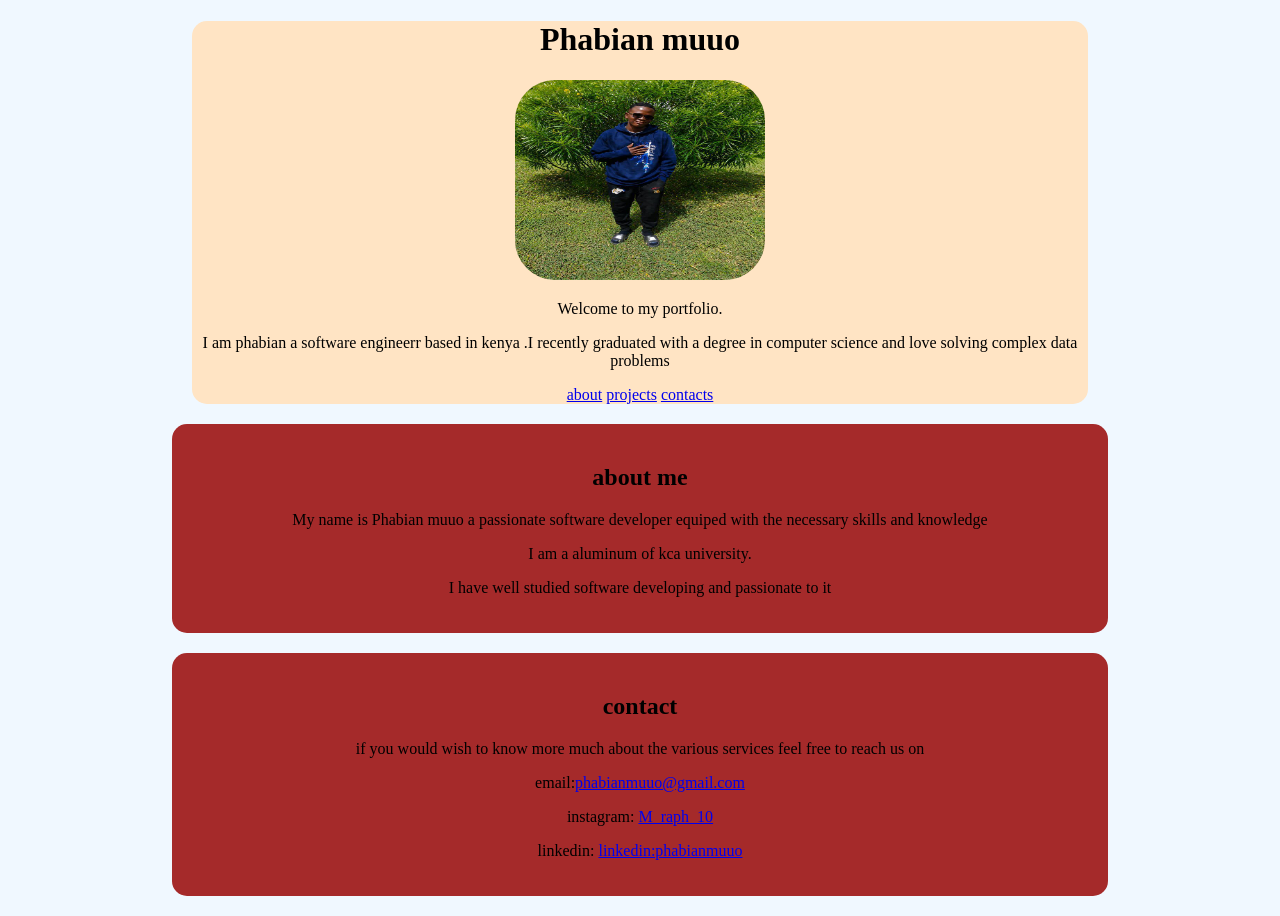
<file: index.html>
<!DOCTYPE html>
<html lang="en">
    <head>
        <meta charset="utf-8">
        <meta
             name="viewport"
             content="width=device-width,initial-scale=1.0"/>
        <title>MY PORTFOLIO </title>
        <link rel="stylesheet" href="styles.css"/> 
    </head>
    <body>
        <header>
            <h1>Phabian muuo</h1>
                <img src="Raph.jpg" alt="Profile Picture"/>
                <p>Welcome to my portfolio.</p>
                <p>I am phabian a software engineerr based in kenya .I recently graduated with a degree in computer science and love solving complex data problems </p>
                <nav>
                    <a href="#about">about</a>
                    <a href="projects.html">projects</a>
                    <a href="#contacts">contacts</a>
                </nav>
        </header>
        <main>
            <section id="about">
                <h2>about me </h2>
                    <p>My name is Phabian muuo a passionate software developer equiped with the necessary skills and knowledge</p>
                    <p>I am a aluminum of kca university.</p>
                    <P>I have well studied software developing and passionate to it  </P>
            </section>

            <section id="contacts">
                <h2>contact</h2>   
                <p>if you would wish to know more much about the various services feel free to reach us on</p>
                <p>email:<a href="mailto:phabianmuuo@gmail.com">phabianmuuo@gmail.com</A></p>
                <p>instagram: <a href="htps://www.instagram.com/M_raph_10" target="_blank">M_raph_10</a></p>
                <P>linkedin: <a href="https:www.linkedin.com/in/phabian-muuo-44672643a">linkedin:phabianmuuo</a></P>

            </section>
        </main>
    </body>    
</html>
</file>
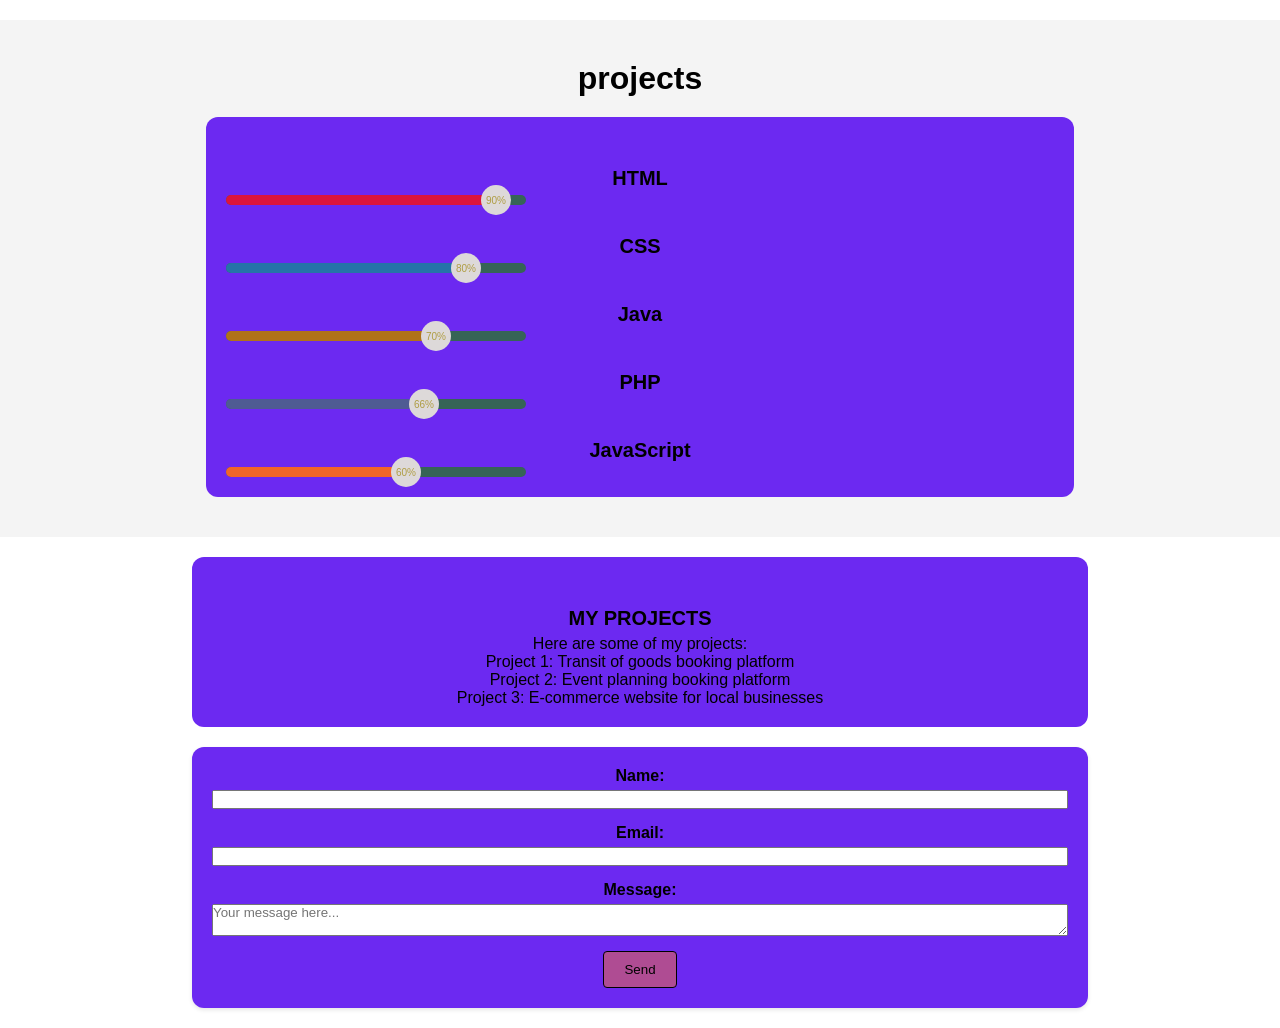
<file: projects.html>
<!DOCTYPE html>
<html lang="en">
    <head>
        <meta charset="utf-8">
        <meta  name="viewport" content="width=device-width,initial-scale=1.0"/>
        <title>MY Projects </title>
        <link rel="stylesheet" href="styles(2).css"/> 
    </head>
    <body>
        <div class="container">
            <h1>projects </h1>
            <div class="skills">
                <h2>HTML</h2>
                <div class="skill-bar">
                    <div class="html" style="width: 90%;"><span>90%</span></div>
                </div>
                <h2>CSS</h2>
                <div class="skill-bar">
                    <div class="css" style="width: 80%;"><span>80%</span></div>
                </div>
                <h2>Java</h2>
                <div class="skill-bar">
                    <div class="java" style="width: 70%;"><span>70%</span></div>
                </div>  
                <h2>PHP</h2>
                <div class="skill-bar">
                    <div class="php" style="width: 66%;"><span>66%</span></div>    
                </div>
                <h2>JavaScript</h2>
                <div class="skill-bar">
                    <div class="javascript" style="width: 60%;"><span>60%</span></div>
                </div>
            </div>
        </div>
        <div class="project">    
            <H2>MY PROJECTS</H2>
            <P>Here are some of my projects:</P>
            <p>Project 1: Transit of goods booking platform</p>
            <p>Project 2: Event planning booking platform</p>   
            <p>Project 3: E-commerce website for local businesses</p>
        </div>
        <div class="contact-me">
            <form action="https://formspree.io/f/xppwvwqj" method="POST">
                <div class="form-group">
                    <label for="name">Name:</label>
                    <input type="text" id="name" name="name" required>
                </div>
                <div class="form-group">
                    <label for="email">Email:</label>
                    <input type="email" id="email" name="_replyto" required>
                    <span class="error-text" id="emailErrorMsg">Please enter a valid email address.</span>
                </div>
                <div class="form-group">
                    <label for="message">Message:</label>
                    <textarea id="message" name="message" required placeholder="Your message here..."></textarea>
                </div>

                <button type="submit" class="btn">Send</button>
                <div class="status-alert" id="statusAlert"></div>
            </form>
        </div>
         <script src="script.js"></script>
      </body> 
    </html>
</file>
<file: styles.css>
body{   
    background-color: aliceblue;
    margin:  0 auto;
    padding: 0 auto;
    text-align: center;
}

header {
    background-color: bisque;
    color: black;
    width: 70%;
    height: auto;
    border-radius: 15px;  
    margin: 20px auto;  
}

img {
    width: 250px;
    height: 200px;
    border-radius: 40px;
}

#about, #projects, #contacts {
    width: 70%;
    background-color: brown;
    color: #000;
    border-radius: 15px;
    padding: 20px;
    margin: 20px auto;
}

footer {
    text-align: center;
}
</file>
<file: styles(2).css>
*{
  box-sizing: border-box;  
  margin : 0;                                                           
  padding: 0;
  font-family: 'Ariel', sans-serif;
}

.container {
  width: 100%;
  height: 100%;  
  margin : 20px auto;
  padding: 20px;
  background-color: #f4f4f4;  
}

h1 {
  text-align: center;
  margin-top: 20px;
  margin-bottom: 20px;
  color: #000;
}

.skills h2, .project h2, .contact-me h2 {
  text-align: center;
  margin-top: 30px;
  margin-bottom: 5px;
  color: #000;
  font-size: 20px;
}

.skill-bar {
  background: #366456;
  width: 300px;
  height: 10px;
  border-radius: 5px;
  
}
.skill-bar div {
  width: 0;
  height: 10px;
  border-radius: 5px;
}

.skill-bar div span {
  width: 30px;
  height: 30px;
  border-radius: 50%;
  background-color: #ddd9d9;
  float: right;
  margin-top: -10px;
  margin-right: -15px;
  justify-content: center;
  align-items: center;  
  color: #af9d43;
  display: flex;
  font-size: 10px;
}

.html {
  background-color: #dc143c;
  animation: html 1s linear forwards;
}
 
.css {
  background-color: #2574a8;
    animation: css 1s linear forwards;
}

.javascript {
  background-color: #f16529;
  animation: javascript 1s linear forwards;
}

.java {
  background-color: #b07219;
  animation: java 1s linear forwards;
}

.php {
  background-color: #4F5B93;
  animation: php 1s linear forwards;
}

@keyframes html {
  100%{
     width: 90%;
 }
}

@keyframes css{
  100%{ 
width: 80%;
  }
}

@keyframes javascript {

  100%{
     width: 60%; 
  } 
}

@keyframes java {
  100% {
     width: 70%; 
  } 
}

@keyframes php {
  100% {
     width: 66%; 
  } 
}

.contact-me {
  max-width: 70%;
  margin: 20px auto;
  padding: 20px;
  background-color: #f4f4f4;
  box-shadow: 0 2px 4px rgba(0, 0, 0, 0.1);
}

.form-group {
  margin-bottom: 15px;
  display: flex;
  flex-direction: column;
}

.form-group label {
  margin-bottom: 5px;
  font-weight: bold;
}

.error-text {
  color: rgb(0, 255, 115);
  font-size: 12px;
  margin-top: 5px; 
  display: none;
}

.btn {
  background-color: #af4c93;
  color: #000;
  padding: 10px 20px;
  border: 1px solid #000;
  border-radius: 4px;
  cursor: pointer;
}

.btn:hover {
  background-color: #a06c45;
  color: #fff;
}

.status-alert {
  margin-top: 10px;
  padding: 10px;
  border-radius: 4px;
  text-align: center;
  display: none;
}

.status-alert.success {
  background-color: #b52066;
  color: #155724;
  display: block;
  border: 1px solid #c3e6cb;
}

.skills, .project, .contact-me {
  margin-bottom: 30px;
  background-color: #6c29f1;
  color: #000;
  margin: 20px auto;
  padding: 20px;
  width: 70%;
  text-align: center;
  border-radius: 12px;
}
</file>
